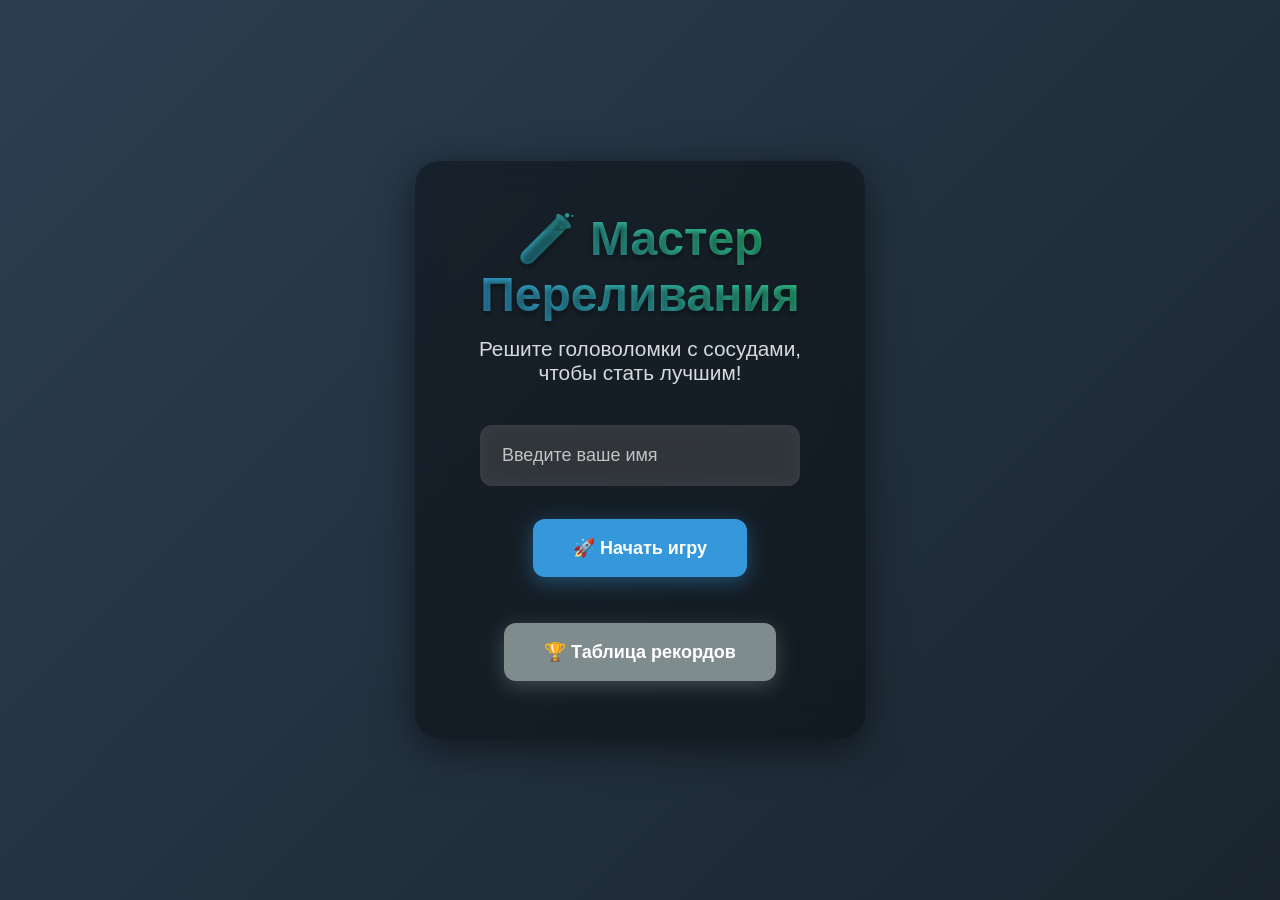
<file: index.html>
<!DOCTYPE html>
<html lang="ru">
<head>
    <meta charset="UTF-8">
    <meta name="viewport" content="width=device-width, initial-scale=1.0">
    <title>🧪 Мастер Переливания</title>
    <link rel="stylesheet" href="index.css">
</head>
<body>
    <div class="container">
        <h1>🧪 Мастер Переливания</h1>
        <p class="description">Решите головоломки с сосудами, чтобы стать лучшим!</p>
        
        <form id="login-form">
            <input type="text" id="username" placeholder="Введите ваше имя" required autocomplete="off" maxlength="20">
            <button type="submit" class="btn">🚀 Начать игру</button>
        </form>
        
        <div class="links">
            <a href="leaderboard.html" class="btn secondary">🏆 Таблица рекордов</a>
        </div>
    </div>
    <script src="index.js"></script>
</body>
</html>
</file>
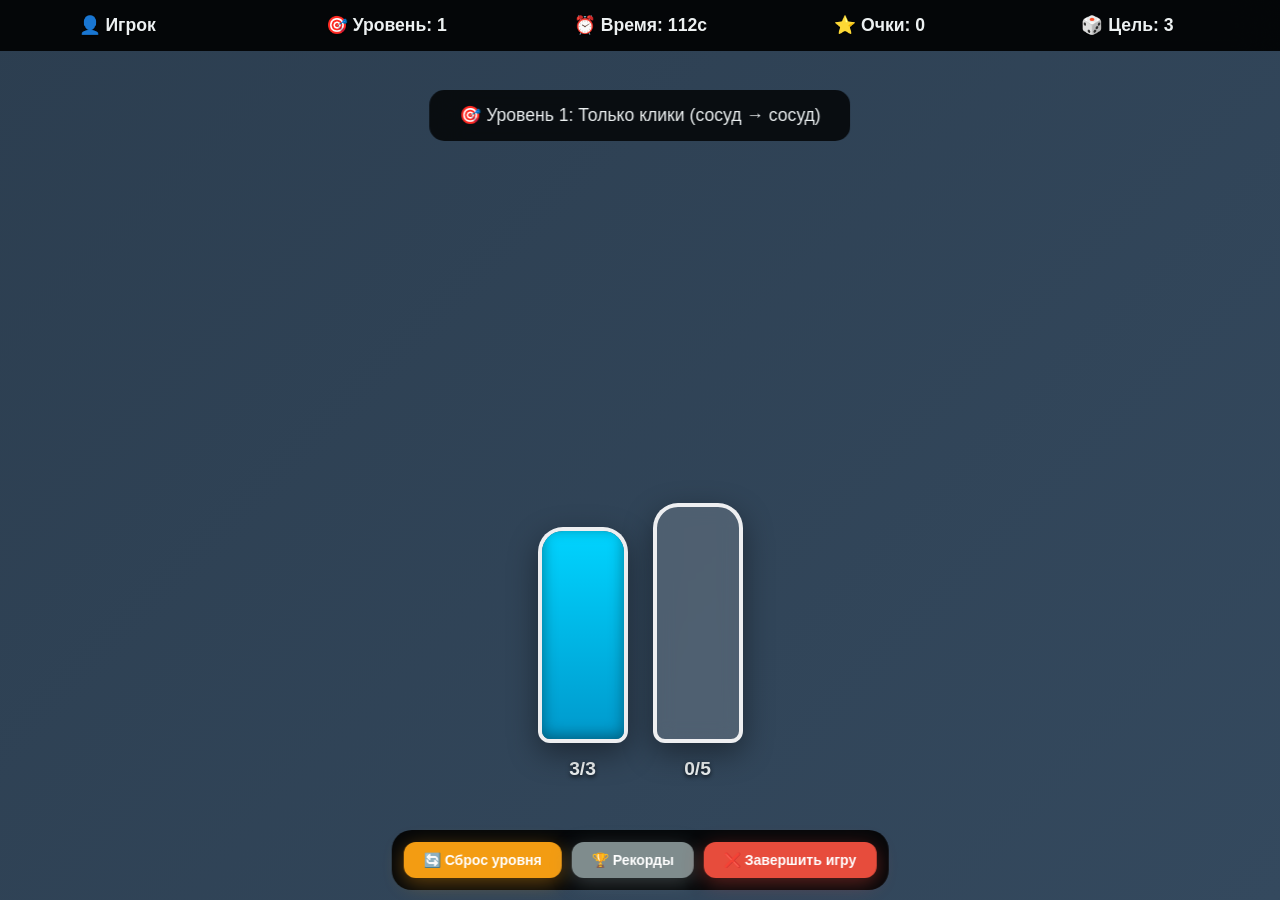
<file: game.html>
<!DOCTYPE html>
<html lang="ru">
<head>
    <meta charset="UTF-8">
    <meta name="viewport" content="width=device-width, initial-scale=1.0">
    <title>🧪 Переливания - Игра</title>
    <link rel="stylesheet" href="game.css">
</head>
<body>
    <div class="game-header">
        <div class="hud-item">
            👤 <span id="player-name">-</span>
        </div>
        <div class="hud-item">🎯 Уровень: <span id="level-display">1</span></div>
        <div class="hud-item">⏰ Время: <span id="time-display">60</span>с</div>
        <div class="hud-item">⭐ Очки: <span id="score-display">0</span></div>
        <div class="hud-item">🎲 Цель: <span id="target-display">?</span></div>
    </div>

    <div class="game-info">
        <p id="level-instruction">Загрузка уровня...</p>
    </div>

    <div id="game-area" class="game-area"></div>

    <div class="controls">
        <button id="restart-level-btn" class="btn warning">🔄 Сброс уровня</button>
        <a href="leaderboard.html" class="btn secondary">🏆 Рекорды</a>
        <button id="abort-game-btn" class="btn danger">❌ Завершить игру</button>
    </div>
    
    <div id="context-menu" class="context-menu">
        <ul>
            <li id="ctx-empty">🗑️ Вылить (Штраф -50)</li>
        </ul>
    </div>

    <script src="game.js"></script>
</body>
</html>
</file>
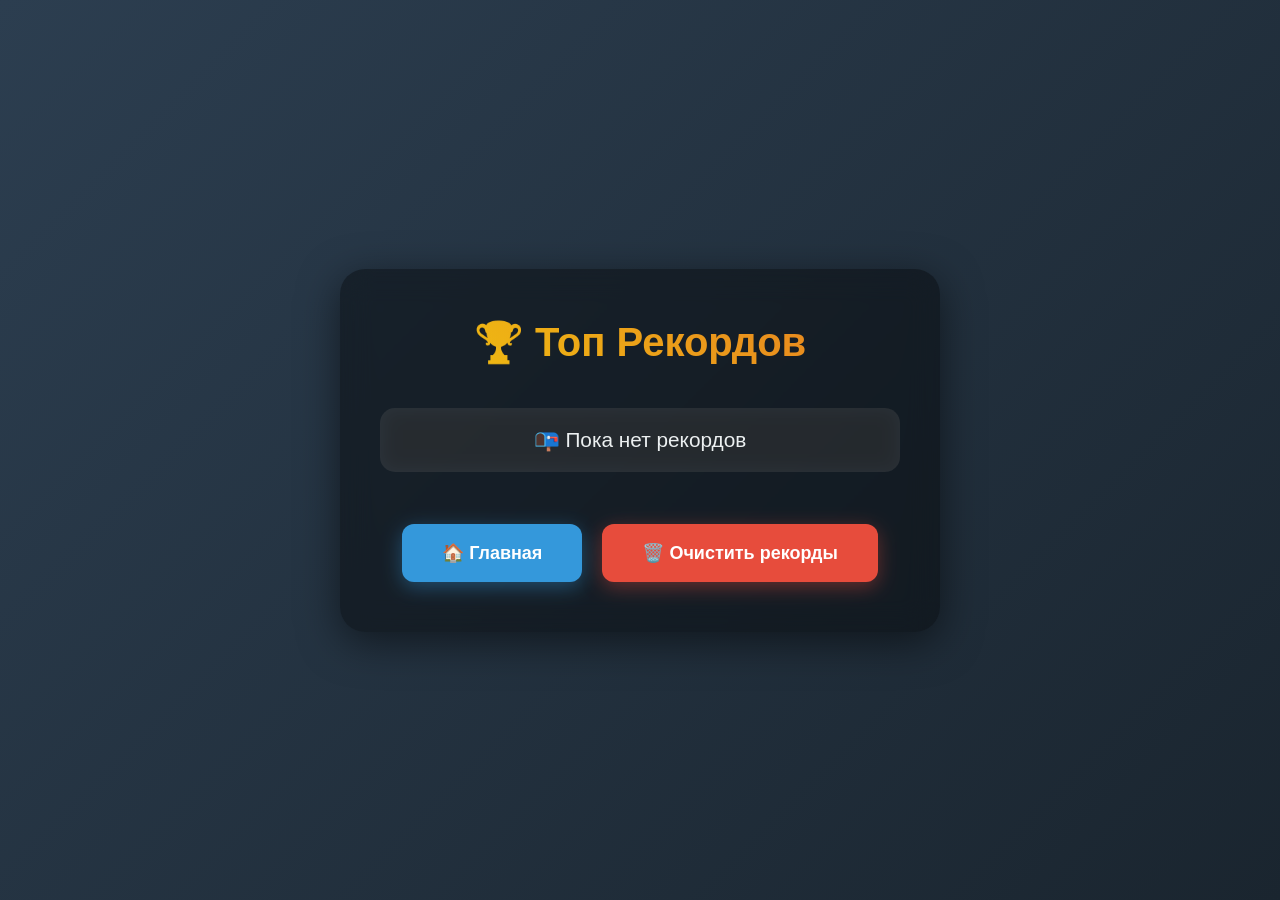
<file: leaderboard.html>
<!DOCTYPE html>
<html lang="ru">
<head>
    <meta charset="UTF-8">
    <meta name="viewport" content="width=device-width, initial-scale=1.0">
    <title>🏆 Рекорды - Переливания</title>
    <link rel="stylesheet" href="leaderboard.css">
</head>
<body>
    <div class="container">
        <h1>🏆 Топ Рекордов</h1>
        
        <div class="current-result" id="current-result" style="display: none;">
            <h3>Ваш результат</h3>
            <p>👤 <span id="result-name"></span></p>
            <p>⭐ <span id="result-score"></span></p>
        </div>
        
        <ul id="leaderboard-list"></ul>
        
        <div class="buttons">
            <a href="index.html" class="btn">🏠 Главная</a>        <!-- ✅ ИСПРАВЛЕНО -->
            <button id="clear-btn" class="btn danger">🗑️ Очистить рекорды</button>
        </div>
    </div>
    <script src="leaderboard.js"></script>
</body>
</html>
</file>
<file: index.css>
* { margin: 0; padding: 0; box-sizing: border-box; }
body {
    font-family: 'Segoe UI', Tahoma, Geneva, Verdana, sans-serif;
    background: linear-gradient(135deg, #2c3e50 0%, #1a252f 100%);
    color: #ecf0f1;
    min-height: 100vh;
    display: flex;
    align-items: center;
    justify-content: center;
    padding: 20px;
}

.container {
    text-align: center;
    padding: 50px 40px;
    background: rgba(0,0,0,0.4);
    border-radius: 25px;
    backdrop-filter: blur(15px);
    box-shadow: 0 10px 40px rgba(0,0,0,0.5);
    max-width: 450px;
    width: 90%;
}

h1 { 
    font-size: 3em; 
    margin-bottom: 15px; 
    text-shadow: 0 3px 6px rgba(0,0,0,0.5);
    background: linear-gradient(45deg, #3498db, #2ecc71);
    -webkit-background-clip: text;
    -webkit-text-fill-color: transparent;
    background-clip: text;
}

.description { 
    font-size: 1.3em; 
    margin-bottom: 40px; 
    opacity: 0.9; 
}

input {
    width: 100%; 
    max-width: 320px;
    padding: 18px 20px;
    font-size: 18px;
    border-radius: 12px;
    border: 2px solid transparent;
    background: rgba(255,255,255,0.15);
    color: white;
    margin-bottom: 25px;
    backdrop-filter: blur(10px);
    transition: all 0.3s;
}

input::placeholder { color: rgba(255,255,255,0.7); }
input:focus {
    outline: none;
    border-color: #3498db;
    box-shadow: 0 0 25px rgba(52,152,219,0.5);
    background: rgba(255,255,255,0.25);
}

.btn {
    padding: 18px 40px;
    background: #3498db;
    color: white;
    border: none;
    border-radius: 12px;
    font-size: 18px;
    font-weight: bold;
    cursor: pointer;
    text-decoration: none;
    display: inline-block;
    transition: all 0.3s;
    box-shadow: 0 5px 20px rgba(52,152,219,0.4);
    margin: 8px;
}

.btn:hover {
    transform: translateY(-3px);
    box-shadow: 0 8px 25px rgba(52,152,219,0.5);
}

.btn:active { transform: translateY(-1px); }
.btn.secondary { 
    background: #7f8c8d; 
    box-shadow: 0 5px 20px rgba(127,140,141,0.4); 
}

.links { margin-top: 30px; }
</file>
<file: game.css>
* { margin: 0; padding: 0; box-sizing: border-box; }
body {
    font-family: 'Segoe UI', Tahoma, Geneva, Verdana, sans-serif;
    background: linear-gradient(135deg, #2c3e50 0%, #34495e 100%);
    color: #ecf0f1;
    height: 100vh;
    overflow: hidden;
}

.game-header {
    position: fixed;
    top: 0;
    width: 100%;
    padding: 15px 20px;
    display: flex;
    justify-content: space-around;
    background: rgba(0,0,0,0.9);
    backdrop-filter: blur(20px);
    z-index: 100;
    font-size: 1.1rem;
    font-weight: bold;
    flex-wrap: wrap;
    gap: 10px;
}

.hud-item {
    text-shadow: 0 1px 3px rgba(0,0,0,0.8);
    min-width: 120px;
}

.game-info {
    position: fixed;
    top: 90px;
    left: 50%;
    transform: translateX(-50%);
    padding: 15px 30px;
    background: rgba(0,0,0,0.8);
    border-radius: 15px;
    backdrop-filter: blur(15px);
    z-index: 100;
    font-size: 1.1em;
    max-width: 90%;
    text-align: center;
}

.game-area {
    width: 100%;
    height: 100vh;
    display: flex;
    justify-content: center;
    align-items: flex-end;
    padding: 160px 20px 120px 20px;  /* ✅ УВЕЛИЧЕН padding-bottom */
    gap: 25px;
    overflow: hidden;
}

.jug-container {
    display: flex;
    flex-direction: column;
    align-items: center;
    transition: transform 0.3s ease;
}

.jug-container:hover { transform: scale(1.05); }

.jug {
    width: 90px;
    height: 200px;
    max-height: 240px;
    border: 4px solid rgba(255,255,255,0.9);
    border-radius: 25px 25px 12px 12px;
    background: rgba(255,255,255,0.15);
    position: relative;
    overflow: hidden;
    cursor: pointer;
    box-shadow: 0 10px 30px rgba(0,0,0,0.4);
    backdrop-filter: blur(10px);
    transition: all 0.3s;
}

.jug.selected {
    border-color: #f1c40f;
    box-shadow: 0 0 35px #f1c40f, inset 0 0 20px rgba(241,196,15,0.3);
    transform: scale(1.05);
}

.water {
    position: absolute;
    bottom: 0;
    left: 0;
    width: 100%;
    background: linear-gradient(180deg, #00d4ff 0%, #0099cc 100%);
    transition: height 0.7s cubic-bezier(0.4, 0, 0.2, 1);
    box-shadow: inset 0 -3px 15px rgba(0,0,0,0.4);
}

.jug-info {
    margin-top: 15px;
    font-weight: bold;
    font-size: 1.2em;
    text-shadow: 0 2px 4px rgba(0,0,0,0.7);
}

.controls {
    position: fixed;
    bottom: 10px;              /* ✅ НИЖЕ */
    left: 50%;
    transform: translateX(-50%);
    display: flex;
    gap: 10px;                 /* ✅ Меньше зазор */
    z-index: 100;
    padding: 12px;             /* ✅ Меньше padding */
    background: rgba(0,0,0,0.9);
    border-radius: 20px;
    backdrop-filter: blur(20px);
    flex-wrap: wrap;
    justify-content: center;
}

.btn {
    padding: 10px 20px;        /* ✅ МЕНЬШЕ */
    border: none;
    border-radius: 12px;
    font-size: 14px;           /* ✅ Меньше шрифт */
    font-weight: bold;
    cursor: pointer;
    text-decoration: none;
    display: inline-flex;
    align-items: center;
    transition: all 0.3s;
    color: white;
    min-width: 110px;          /* ✅ Меньше */
    justify-content: center;
}

.btn.warning { background: #f39c12; box-shadow: 0 5px 20px rgba(243,156,18,0.4); }
.btn.danger { background: #e74c3c; box-shadow: 0 5px 20px rgba(231,76,60,0.4); }
.btn.secondary { background: #7f8c8d; box-shadow: 0 5px 20px rgba(127,140,141,0.4); }

.btn:hover {
    transform: translateY(-3px);
    box-shadow: 0 8px 25px rgba(0,0,0,0.4);
}

.context-menu {
    position: fixed;
    background: rgba(255,255,255,0.95);
    color: #2c3e50;
    border-radius: 15px;
    box-shadow: 0 15px 40px rgba(0,0,0,0.5);
    z-index: 1000;
    display: none;
    min-width: 160px;
    backdrop-filter: blur(20px);
}

.context-menu ul { list-style: none; padding: 0; margin: 0; }
.context-menu li {
    padding: 15px 25px;
    cursor: pointer;
    transition: all 0.2s;
    font-weight: 500;
}
.context-menu li:hover { background: #3498db; color: white; }

@media (max-width: 768px) {
    .game-header { font-size: 1rem; padding: 10px; }
    .game-area { flex-direction: column; padding: 140px 10px 140px; gap: 20px; }
    .jug { width: 75px; height: 160px; max-height: 200px; }
}
</file>
<file: leaderboard.css>
* { margin: 0; padding: 0; box-sizing: border-box; }
body {
    font-family: 'Segoe UI', Tahoma, sans-serif;
    background: linear-gradient(135deg, #2c3e50 0%, #1a252f 100%);
    color: #ecf0f1;
    min-height: 100vh;
    display: flex;
    align-items: center;
    justify-content: center;
    padding: 20px;
}

.container {
    text-align: center;
    padding: 50px 40px;
    background: rgba(0,0,0,0.4);
    border-radius: 25px;
    backdrop-filter: blur(15px);
    box-shadow: 0 10px 40px rgba(0,0,0,0.5);
    max-width: 600px;
    width: 90%;
}

h1 { 
    font-size: 2.5em; 
    margin-bottom: 30px; 
    background: linear-gradient(45deg, #f1c40f, #e67e22);
    -webkit-background-clip: text;
    -webkit-text-fill-color: transparent;
    background-clip: text;
}

.current-result {
    background: rgba(255,255,255,0.1);
    padding: 25px;
    border-radius: 15px;
    margin: 20px 0;
    backdrop-filter: blur(10px);
}

#leaderboard-list {
    list-style: none;
    padding: 0;
    margin: 30px 0;
    max-height: 400px;
    overflow-y: auto;
}

#leaderboard-list li {
    background: rgba(255,255,255,0.1);
    margin: 12px 0;
    padding: 20px 25px;
    border-radius: 15px;
    display: flex;
    justify-content: space-between;
    align-items: center;
    backdrop-filter: blur(10px);
    transition: all 0.3s;
    font-size: 1.2em;
}

#leaderboard-list li:hover {
    background: rgba(255,255,255,0.2);
    transform: translateX(10px);
}

.buttons {
    display: flex;
    gap: 20px;
    margin-top: 40px;
    flex-wrap: wrap;
    justify-content: center;
}

.btn {
    padding: 18px 40px;
    background: #3498db;
    color: white;
    border: none;
    border-radius: 12px;
    font-size: 18px;
    font-weight: bold;
    cursor: pointer;
    text-decoration: none;
    display: inline-flex;
    align-items: center;
    transition: all 0.3s;
    box-shadow: 0 5px 20px rgba(52,152,219,0.4);
}

.btn:hover { transform: translateY(-3px); box-shadow: 0 8px 25px rgba(52,152,219,0.5); }
.btn.danger { background: #e74c3c; box-shadow: 0 5px 20px rgba(231,76,60,0.4); }
</file>
